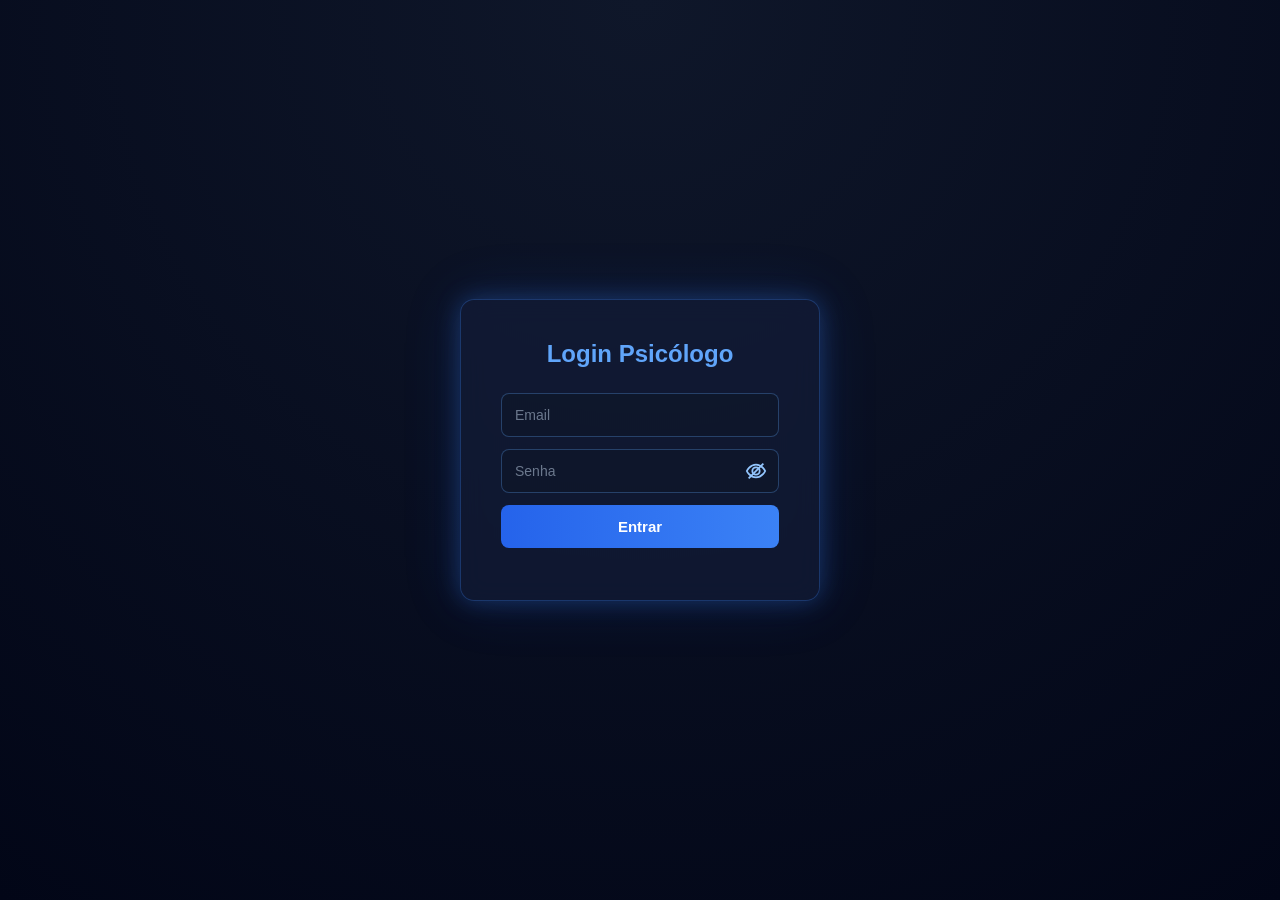
<file: index.html>
<!DOCTYPE html>
<html lang="pt-br">
<head>
    <meta charset="UTF-8">
    <title>Login Psicólogo</title>
    <link rel="stylesheet" href="../css/style.css">
</head>
<body>

<div class="container">
    <div class="card">

        <h2>Login Psicólogo</h2>

        <!-- EMAIL -->
        <div class="input-group">
            <input type="email" id="email" placeholder="Email">
        </div>

        <!-- SENHA -->
        <div class="input-group senha-group">
            <input type="password" id="senha" placeholder="Senha">

            <svg onclick="toggleSenha()" id="eyeIcon" viewBox="0 0 24 24">
                <path d="M12 5c-7 0-10 7-10 7s3 7 10 7 10-7 10-7-3-7-10-7zm0 11a4 4 0 1 1 0-8 4 4 0 0 1 0 8z"/>
                <line id="eyeSlash" x1="4" y1="20" x2="20" y2="4"></line>
            </svg>
        </div>

        <button onclick="login()">Entrar</button>

        <p id="msg"></p>

    </div>
</div>

<script src="../js/script.js"></script>
</body>
</html>
</file>
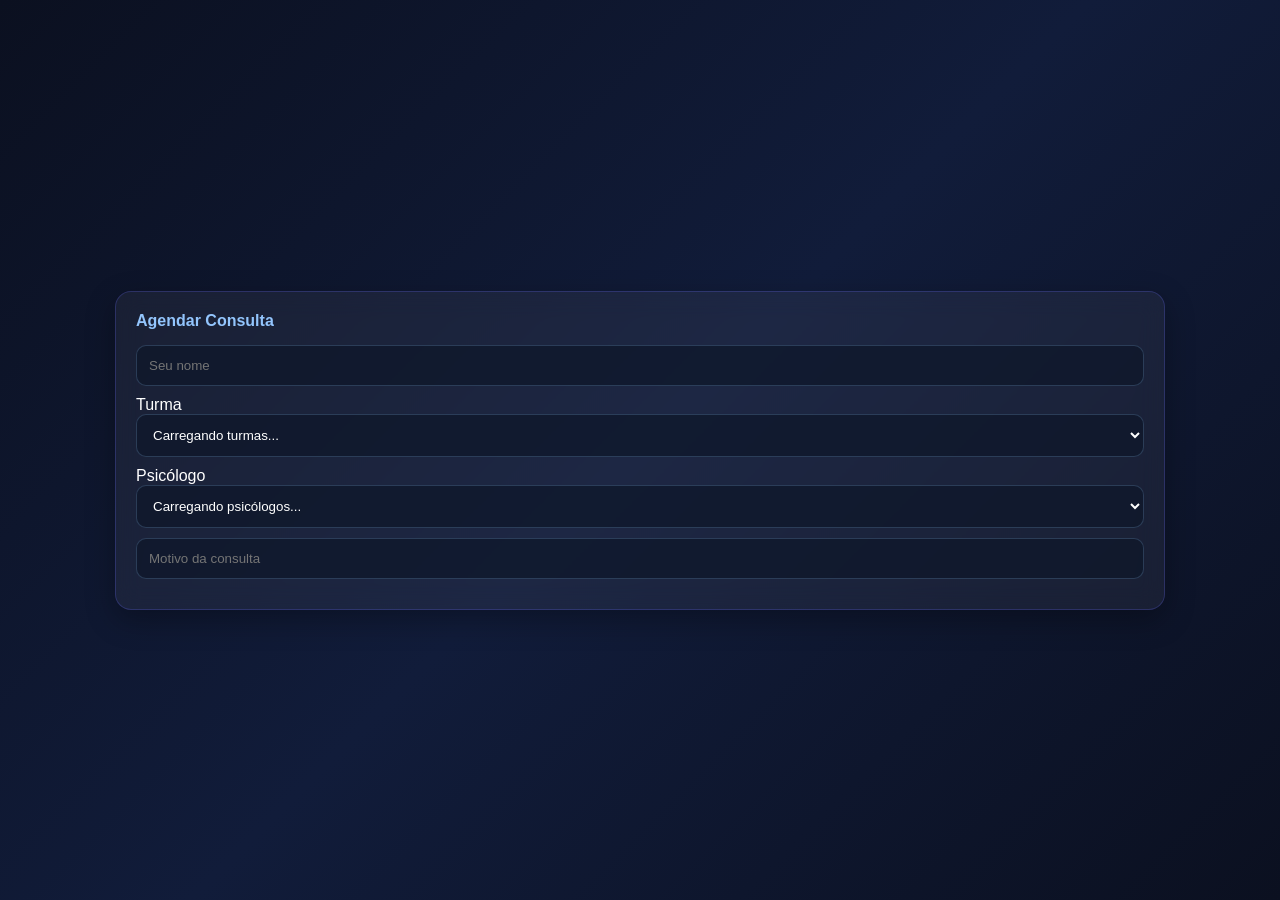
<file: aluno.html>
<!DOCTYPE html>
<html lang="pt-br">
<head>
    <meta charset="UTF-8">
    <title>Agendar Consulta</title>
    <link rel="stylesheet" href="../css/aluno.css">
</head>
<body>

<div class="container">
    <div class="card">

        <h2>Agendar Consulta</h2>

        <!-- NOME -->
        <input type="text" id="nome" placeholder="Seu nome">

        <!-- TURMA -->
        <label>Turma</label>
        <select id="turmaSelect">
            <option value="">Carregando turmas...</option>
        </select>

        <!-- PSICÓLOGO -->
        <label>Psicólogo</label>
        <select id="psicologoSelect">
            <option value="">Carregando psicólogos...</option>
        </select>

        <!-- MOTIVO -->
        <input type="text" id="motivo" placeholder="Motivo da consulta">

        <!-- HORÁRIOS -->
        <div id="horariosContainer"></div>

    </div>
</div>

<script src="../js/aluno.js"></script>
</body>
</html>
</file>
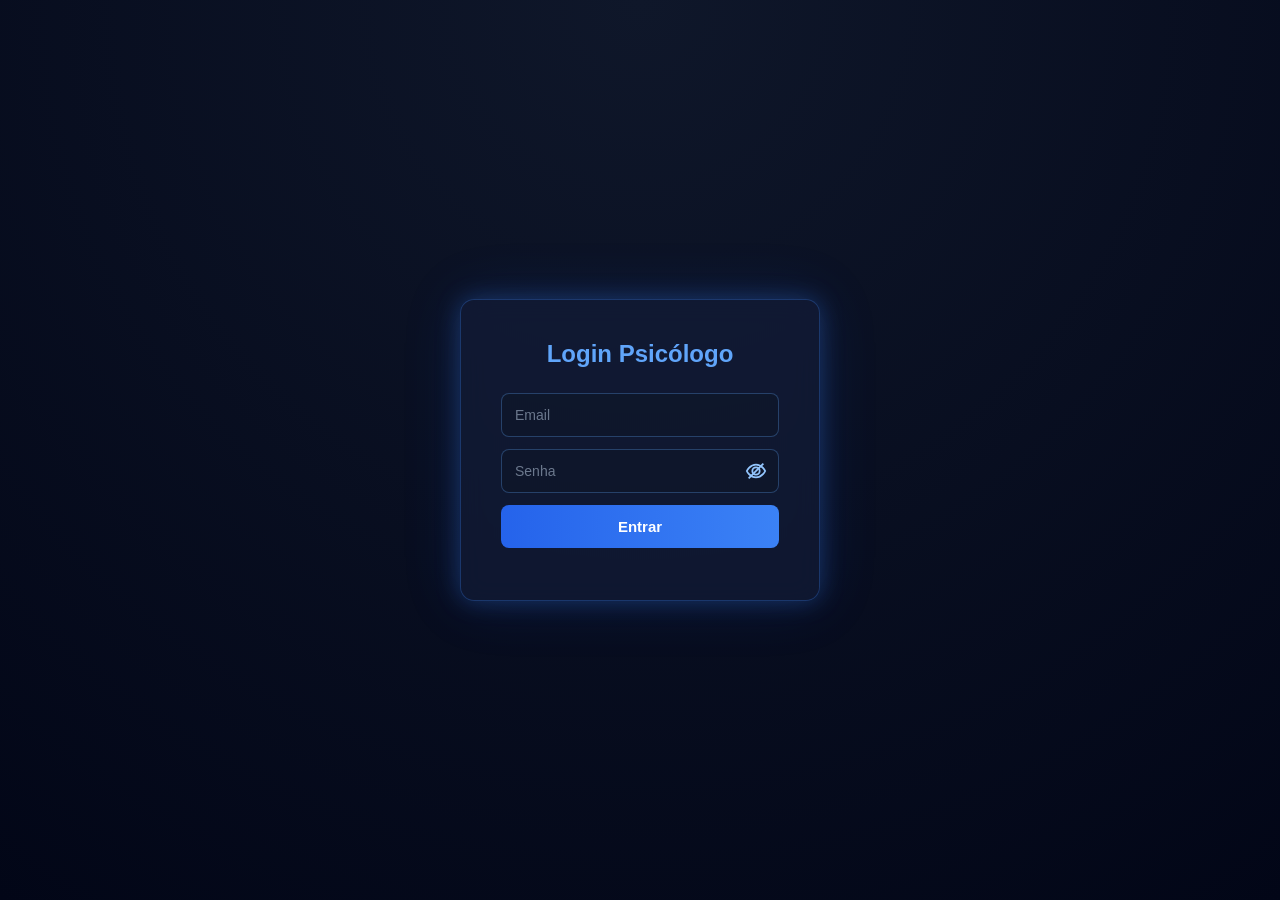
<file: dashboard.html>
<!DOCTYPE html>
<html lang="pt-br">
<head>
    <meta charset="UTF-8">
    <title>Dashboard Psicólogo</title>
    <link rel="stylesheet" href="../css/style.css">
</head>
<body>

<div class="container">
    <div class="dashboard">

        <div class="topo">
            <h2 id="bemvindo">Dashboard</h2>
            <button onclick="logout()">Sair</button>
        </div>

        <div class="cards">

            <div class="card-box">
                <h3>Horários</h3>
                <button onclick="carregarHorarios()">Atualizar</button>
                <div id="horarios"></div>
            </div>

            <div class="card-box">
                <h3>Consultas</h3>
                <button onclick="carregarConsultas()">Atualizar</button>
                <div id="consultas"></div>
            </div>

        </div>

        <div class="criar-horario">
            <h3>Criar horário</h3>
            <input type="datetime-local" id="dataHora">
            <button onclick="criarHorario()">Criar</button>
        </div>

    </div>
</div>

<script src="../js/dashboard.js"></script>
</body>
</html>
</file>
<file: css/style.css>
* {
    box-sizing: border-box;
    margin: 0;
    padding: 0;
}

body {
    font-family: Arial, sans-serif;
    height: 100vh;
    display: flex;
    align-items: center;
    justify-content: center;

    background: radial-gradient(circle at top, #0f172a, #020617);
}

/* CARD */
.card {
    width: 360px;
    padding: 40px;
    border-radius: 14px;

    background: rgba(20, 30, 60, 0.6);
    backdrop-filter: blur(12px);

    border: 1px solid rgba(59, 130, 246, 0.3);

    box-shadow:
        0 0 25px rgba(59, 130, 246, 0.3),
        0 0 60px rgba(37, 99, 235, 0.15);

    text-align: center;
}

h2 {
    color: #60a5fa;
    margin-bottom: 25px;
}

/* INPUT PADRÃO */
.input-group {
    width: 100%;
    margin-bottom: 12px;
}

input {
    width: 100%;
    padding: 13px;

    border-radius: 8px;
    border: 1px solid rgba(96, 165, 250, 0.3);

    background: rgba(15, 23, 42, 0.7);
    color: white;

    outline: none;

    font-size: 14px;
}

input::placeholder {
    color: rgba(148, 163, 184, 0.7);
}

/* 🔥 SELECT (MELHORADO E PADRONIZADO COM INPUT) */
select {
    width: 100%;
    padding: 13px;
    margin-bottom: 12px;

    border-radius: 8px;
    border: 1px solid rgba(96, 165, 250, 0.3);

    background: rgba(15, 23, 42, 0.7);
    color: white;

    outline: none;
    font-size: 14px;

    cursor: pointer;
    transition: 0.2s;
}

/* efeito hover igual input/button */
select:hover {
    border-color: #3b82f6;
}

/* opção dentro do select */
select option {
    background: #0f172a;
    color: white;
}

/* SENHA + ÍCONE */
.senha-group {
    position: relative;
}

.senha-group input {
    padding-right: 45px;
}

/* OLHO */
#eyeIcon {
    position: absolute;
    right: 12px;
    top: 50%;
    transform: translateY(-50%);

    width: 22px;
    height: 22px;

    cursor: pointer;

    fill: none;
    stroke: #93c5fd;
    stroke-width: 2;

    transition: 0.2s;
}

#eyeIcon:hover {
    stroke: #60a5fa;
    transform: translateY(-50%) scale(1.1);
}

/* BOTÃO */
button {
    width: 100%;
    padding: 13px;

    border: none;
    border-radius: 8px;

    background: linear-gradient(90deg, #2563eb, #3b82f6);
    color: white;

    font-size: 15px;
    font-weight: bold;

    cursor: pointer;

    transition: 0.2s;
}

button:hover {
    transform: scale(1.02);
}

/* MENSAGEM */
#msg {
    margin-top: 12px;
    font-size: 13px;
    color: #f87171;
}

.dashboard {
    width: 900px;
    color: white;
}

/* topo */
.topo {
    display: flex;
    justify-content: space-between;
    align-items: center;
    margin-bottom: 20px;
}

.topo button {
    width: auto;
    padding: 8px 15px;
    background: #ef4444;
    border: none;
    border-radius: 6px;
    color: white;
    cursor: pointer;
}

/* cards principais */
.cards {
    display: flex;
    gap: 20px;
}

.card-box {
    flex: 1;
    padding: 20px;
    border-radius: 12px;

    background: rgba(20, 30, 60, 0.6);
    border: 1px solid rgba(59, 130, 246, 0.3);
}

.card-box h3 {
    margin-bottom: 10px;
    color: #60a5fa;
}

/* criar horário */
.criar-horario {
    margin-top: 20px;
    padding: 20px;
    border-radius: 12px;

    background: rgba(20, 30, 60, 0.6);
    border: 1px solid rgba(59, 130, 246, 0.3);
}

.criar-horario input {
    margin-top: 10px;
}

/* =========================
   LISTAS (HORÁRIOS / CONSULTAS)
========================= */

#horarios, #consultas {
    margin-top: 10px;
    display: flex;
    flex-direction: column;
    gap: 10px;
}

/* CARD ITEM */
.item-card {
    padding: 12px 14px;
    border-radius: 10px;

    background: rgba(15, 23, 42, 0.7);
    border: 1px solid rgba(59, 130, 246, 0.25);

    display: flex;
    justify-content: space-between;
    align-items: center;

    transition: 0.2s;
}

.item-card:hover {
    transform: translateY(-2px);
    border-color: #3b82f6;
    box-shadow: 0 0 12px rgba(59, 130, 246, 0.25);
}

/* textos */
.item-text {
    font-size: 14px;
    color: #e2e8f0;
}

/* badges */
.badge {
    font-size: 11px;
    padding: 4px 8px;
    border-radius: 6px;
    font-weight: bold;
}

/* status horários */
.livre {
    background: rgba(34, 197, 94, 0.15);
    color: #22c55e;
    border: 1px solid rgba(34, 197, 94, 0.4);
}

.ocupado {
    background: rgba(239, 68, 68, 0.15);
    color: #ef4444;
    border: 1px solid rgba(239, 68, 68, 0.4);
}

/* consultas */
.consulta-nome {
    font-weight: bold;
    color: #60a5fa;
}

.consulta-motivo {
    font-size: 12px;
    color: #94a3b8;
}
</file>
<file: css/aluno.css>
* {
    margin: 0;
    padding: 0;
    box-sizing: border-box;
}

body {
    font-family: "Segoe UI", Arial, sans-serif;
    min-height: 100vh;

    display: flex;
    justify-content: center;
    align-items: center;

    background: linear-gradient(135deg, #0b1020, #111c3a, #0b1020);
    color: #fff;
}

/* =========================
   CONTAINER PRINCIPAL
========================= */
.container {
    width: 100%;
    max-width: 1100px;
    padding: 25px;
}

/* HEADER */
.header {
    display: flex;
    justify-content: space-between;
    align-items: center;

    margin-bottom: 25px;
    padding: 15px 20px;

    background: rgba(255, 255, 255, 0.05);
    border: 1px solid rgba(99, 102, 241, 0.3);
    border-radius: 14px;

    backdrop-filter: blur(10px);
}

.header h1 {
    font-size: 18px;
    color: #a5b4fc;
}

.header button {
    background: linear-gradient(90deg, #ef4444, #dc2626);
    border: none;
    padding: 8px 14px;
    border-radius: 10px;
    color: white;
    cursor: pointer;
    transition: 0.2s;
}

.header button:hover {
    transform: scale(1.05);
}

/* =========================
   LAYOUT PRINCIPAL
========================= */
.main {
    display: grid;
    grid-template-columns: 1fr 1fr;
    gap: 20px;
}

/* =========================
   CARDS
========================= */
.card {
    background: rgba(255, 255, 255, 0.05);
    border: 1px solid rgba(99, 102, 241, 0.25);
    border-radius: 16px;

    padding: 20px;

    backdrop-filter: blur(12px);
    box-shadow: 0 10px 30px rgba(0, 0, 0, 0.3);
}

.card h2 {
    font-size: 16px;
    margin-bottom: 15px;
    color: #93c5fd;
}

/* =========================
   INPUTS
========================= */
input, select {
    width: 100%;
    padding: 12px;

    margin-bottom: 10px;

    border-radius: 10px;
    border: 1px solid rgba(147, 197, 253, 0.2);

    background: rgba(15, 23, 42, 0.7);
    color: white;

    outline: none;
    transition: 0.2s;
}

input:focus, select:focus {
    border-color: #3b82f6;
    box-shadow: 0 0 10px rgba(59, 130, 246, 0.3);
}

/* =========================
   BOTÕES
========================= */
button {
    width: 100%;
    padding: 12px;

    border: none;
    border-radius: 10px;

    background: linear-gradient(90deg, #3b82f6, #6366f1);
    color: white;

    font-weight: bold;
    cursor: pointer;

    transition: 0.2s;
}

button:hover {
    transform: translateY(-2px);
}

/* =========================
   HORÁRIOS
========================= */
#horariosContainer {
    display: flex;
    flex-direction: column;
    gap: 10px;
}

.horario-card {
    padding: 14px;
    border-radius: 12px;

    background: rgba(15, 23, 42, 0.7);
    border: 1px solid rgba(99, 102, 241, 0.2);

    transition: 0.2s;
}

.horario-card:hover {
    transform: translateY(-3px);
    border-color: #6366f1;
}

/* status */
.status {
    font-size: 12px;
    padding: 3px 8px;
    border-radius: 8px;
    display: inline-block;
    margin-top: 6px;
}

.status.disponivel {
    background: rgba(34, 197, 94, 0.15);
    color: #22c55e;
}

.status.ocupado {
    background: rgba(239, 68, 68, 0.15);
    color: #ef4444;
}

/* =========================
   RESPONSIVO
========================= */
@media (max-width: 768px) {
    .main {
        grid-template-columns: 1fr;
    }

    .header {
        flex-direction: column;
        gap: 10px;
        text-align: center;
    }
}
</file>
